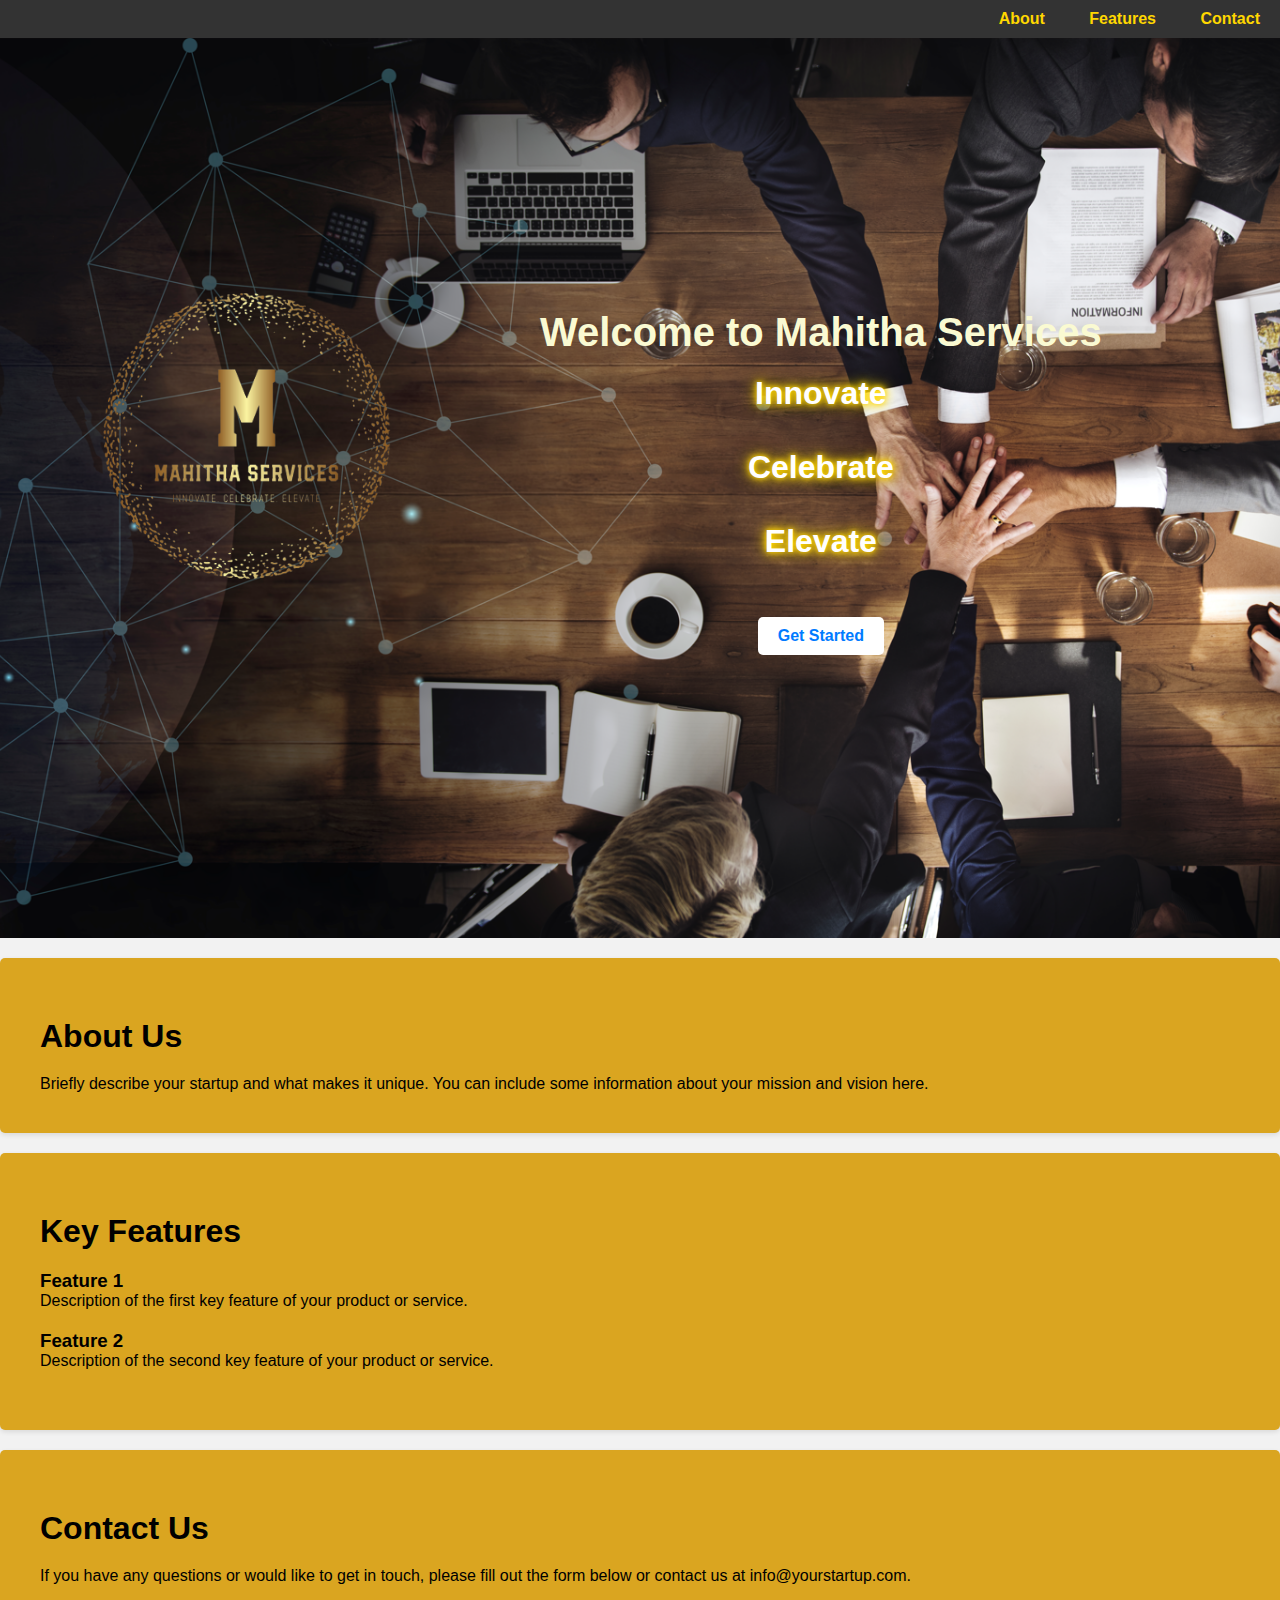
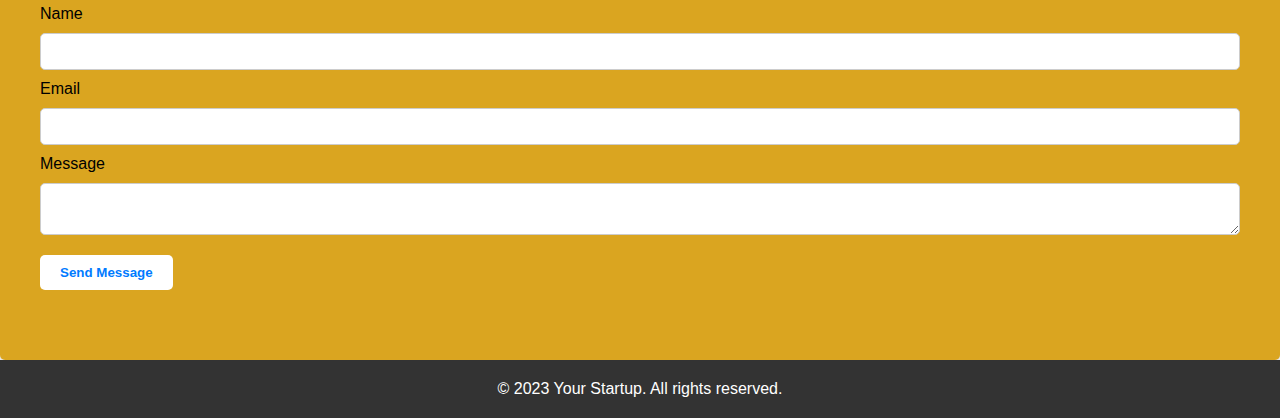
<file: Mahitha services/index.html>
﻿<!DOCTYPE html>
<html lang="en">
<head>
    <meta charset="UTF-8">
    <meta name="viewport" content="width=device-width, initial-scale=1.0">
    <title>Your Startup's Name</title>
    <link rel="stylesheet" href="styles.css"> <!-- Link to your CSS file for styling -->
</head>
<body>
    <header>
        <nav>
            <ul>
                <li><a href="#about">About</a></li>
                <li><a href="#features">Features</a></li>
                <li><a href="#contact">Contact</a></li>
            </ul>
        </nav>
    </header>
    <middle>
        <kav>
            <img src="images/mahitha logo.png" alt="Your Startup Logo">

            <section id="hero">
                <h1>Welcome to Mahitha Services</h1>
                <h2>
                    <span class="glow">Innovate</span><br /><br />
                    <span class="glow">Celebrate</span><br /><br />
                    <span class="glow">Elevate</span><br /><br />
                </h2>
                <a href="#contact" class="cta-button">Get Started</a>
            </section>
           </kav>
</middle>
    
  

    <section id="about">
        <h2>About Us</h2>
        <p>Briefly describe your startup and what makes it unique. You can include some information about your mission and vision here.</p>
    </section>

    <section id="features">
        <h2>Key Features</h2>
        <div class="feature">
            <h3>Feature 1</h3>
            <p>Description of the first key feature of your product or service.</p>
        </div>
        <div class="feature">
            <h3>Feature 2</h3>
            <p>Description of the second key feature of your product or service.</p>
        </div>
        <!-- Add more features as necessary -->
    </section>

    <section id="contact">
        <h2>Contact Us</h2>
        <p>If you have any questions or would like to get in touch, please fill out the form below or contact us at info@yourstartup.com.</p>
        <form action="submit_form.php" method="POST">
            <label for="name">Name</label>
            <input type="text" id="name" name="name" required>

            <label for="email">Email</label>
            <input type="email" id="email" name="email" required>

            <label for="message">Message</label>
            <textarea id="message" name="message" required></textarea>

            <button type="submit" class="cta-button">Send Message</button>
        </form>
    </section>

    <footer>
        <p>&copy; 2023 Your Startup. All rights reserved.</p>
    </footer>
</body>
</html>
</file>
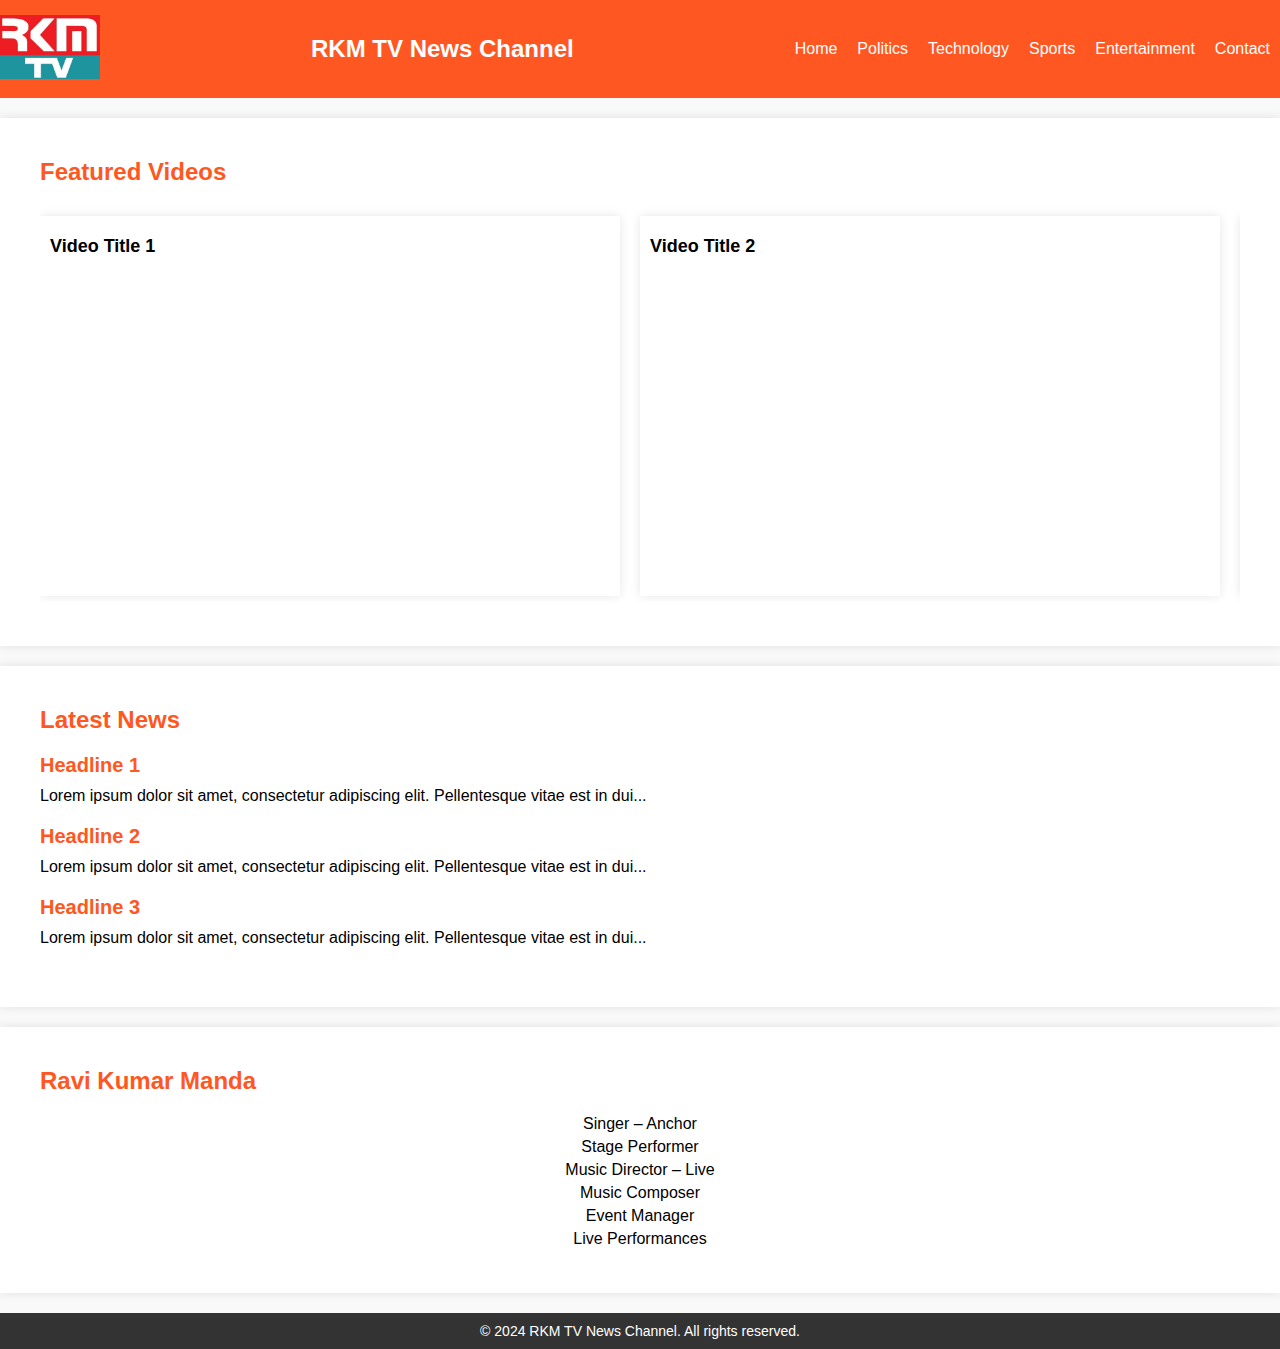
<file: news/index.html>
<!DOCTYPE html>
<html lang="en">
<head>
    <meta charset="UTF-8">
    <meta name="viewport" content="width=device-width, initial-scale=1.0">
    <title>RKM TV News Channel</title>
    <link rel="stylesheet" href="styles.css">
</head>
<body>
    <header>
        <div class="container">
            <div class="logo">
                <img src="logo.jpeg" alt="RKM TV Logo">
            </div>
            <h1>RKM TV News Channel</h1>
            <nav>
                <ul>
                    <li><a href="#">Home</a></li>
                    <li><a href="#">Politics</a></li>
                    <li><a href="#">Technology</a></li>
                    <li><a href="#">Sports</a></li>
                    <li><a href="#">Entertainment</a></li>
                    <li><a href="#">Contact</a></li>
                </ul>
            </nav>
        </div>
    </header>

    <main>
        <section class="featured-videos">
            <div class="container">
                <h2>Featured Videos</h2>
                <div class="video-container">
                    <div class="video">
                        <h3>Video Title 1</h3>
                        <iframe width="560" height="315" src="https://www.youtube.com/embed/3VP9WK_I68w" frameborder="0" allow="accelerometer; autoplay; encrypted-media; gyroscope; picture-in-picture" allowfullscreen></iframe>
                    </div>
                    <div class="video">
                        <h3>Video Title 2</h3>
                        <iframe width="560" height="315" src="https://www.youtube.com/embed/khWiSwD5VAQ" frameborder="0" allow="accelerometer; autoplay; encrypted-media; gyroscope; picture-in-picture" allowfullscreen></iframe>
                    </div>
                    <div class="video">
                        <h3>Video Title 3</h3>
                        <iframe width="560" height="315" src="https://www.youtube.com/embed/T5Toeb4tXqs" frameborder="0" allow="accelerometer; autoplay; encrypted-media; gyroscope; picture-in-picture" allowfullscreen></iframe>
                    </div>
                    <div class="video">
                        <h3>Video Title 4</h3>
                        <iframe width="560" height="315" src="https://www.youtube.com/embed/R2IaVhcCzqU" frameborder="0" allow="accelerometer; autoplay; encrypted-media; gyroscope; picture-in-picture" allowfullscreen></iframe>
                    </div>
                </div>
            </div>
        </section>

        <section class="news">
            <div class="container">
                <h2>Latest News</h2>
                <div class="news-item">
                    <h3>Headline 1</h3>
                    <p>Lorem ipsum dolor sit amet, consectetur adipiscing elit. Pellentesque vitae est in dui...</p>
                </div>
                <div class="news-item">
                    <h3>Headline 2</h3>
                    <p>Lorem ipsum dolor sit amet, consectetur adipiscing elit. Pellentesque vitae est in dui...</p>
                </div>
                <div class="news-item">
                    <h3>Headline 3</h3>
                    <p>Lorem ipsum dolor sit amet, consectetur adipiscing elit. Pellentesque vitae est in dui...</p>
                </div>
            </div>
        </section>

        <section class="owner-info">
            <div class="container">
                <h2>Ravi Kumar Manda</h2>
                <div class="bio">
                    <p>Singer – Anchor</p>
                    <p>Stage Performer</p>
                    <p>Music Director – Live</p>
                    <p>Music Composer</p>
                    <p>Event Manager</p>
                    <p>Live Performances</p>
                </div>
            </div>
        </section>
    </main>

    <footer>
        <div class="container">
            <p>&copy; 2024 RKM TV News Channel. All rights reserved.</p>
        </div>
    </footer>
</body>
</html>
</file>
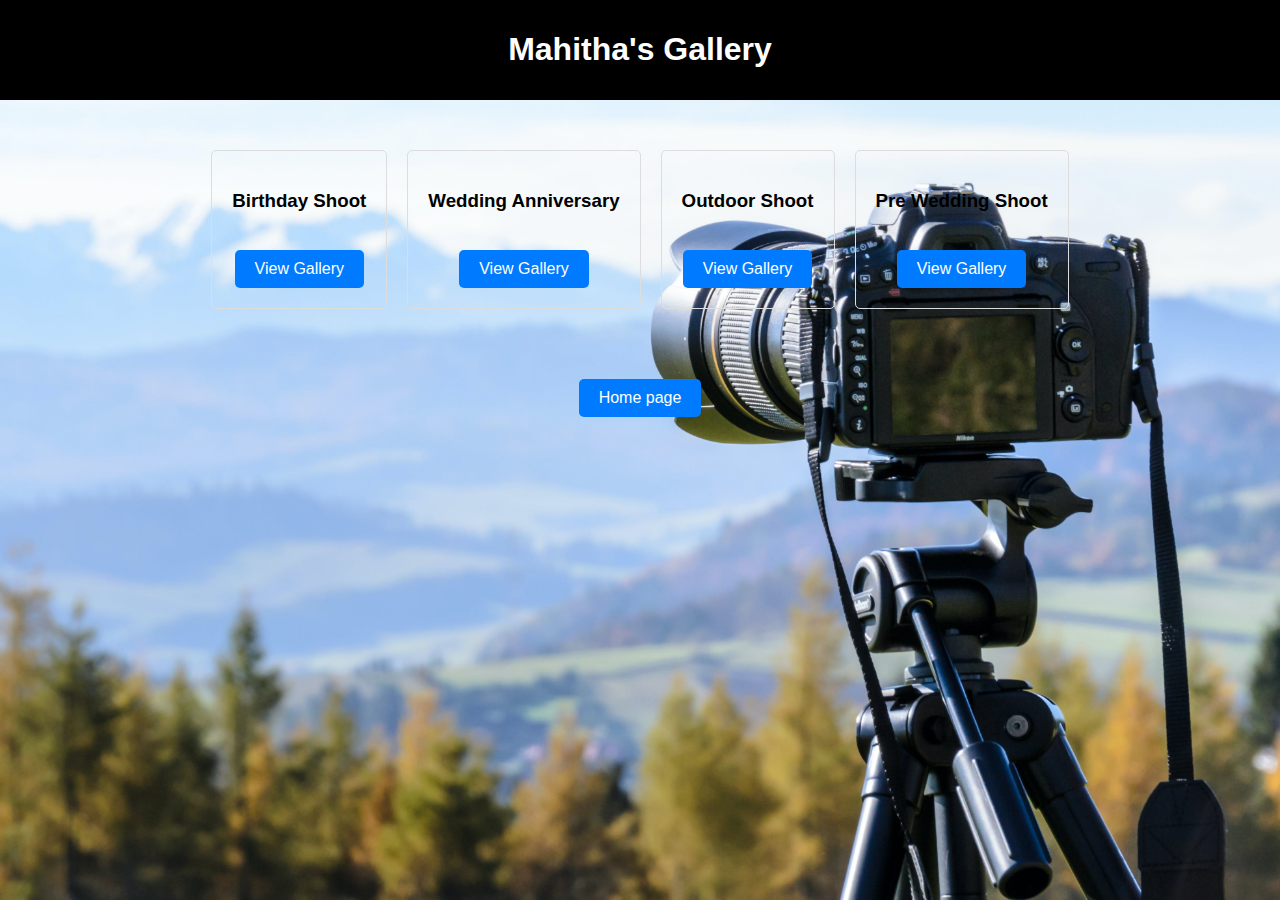
<file: gallery.html>
<!-- Gallery.html -->

<!DOCTYPE html>
<html lang="en">
<head>
    <meta charset="UTF-8">
    <meta name="viewport" content="width=device-width, initial-scale=1.0">
    <title>Gallery</title>
    <style>
        body {
            font-family: Arial, sans-serif;
            margin: 0;
            padding: 0;
            background: url('images/gallery_background.jpg') center/cover no-repeat; /* Add your image URL here */
            background-position: center 50px;
        }

        header {
            background-color: black;
            padding: 10px;
            text-align: center;
            color: #fff;
        }

        section {
            background-color: #f9f9f9;
            padding: 20px;
            display: flex;
            flex-direction: column;
            align-items: center;
            background-color: transparent;
        }

        .gallery-container {
            display: flex;
            flex-wrap: wrap;
            justify-content: space-around;
            margin-top: 20px;
        }

        .gallery-folder {
            border: 1px solid #ddd;
            border-radius: 5px;
            padding: 20px;
            margin: 10px;
            text-align: center;
        }

        .button {
            display: inline-block;
            padding: 10px 20px;
            margin-top: 20px;
            text-decoration: none;
            color: #fff;
            background-color: #007BFF;
            border-radius: 5px;
            transition: background-color 0.3s ease;
        }

           .button:hover {
                background-color: #0056b3;
            }

        @media screen and (max-width: 768px) {
            body {
                font-family: Arial, sans-serif;
                margin: 0;
                padding: 0;
                background: url('images/gallery_background.jpg') center/cover no-repeat; /* Add your image URL here */
                background-size: cover;
                background-position: center ;
            }

        }

    </style>
</head>
<body>

    <header>
        <h1>Mahitha's Gallery</h1>
    </header>

    <section>
        <div class="gallery-container">
            <div class="gallery-folder">
                <h3>Birthday Shoot</h3>
                <a href="birthday-shoot.html" class="button">View Gallery</a>
            </div>
            <div class="gallery-folder">
                <h3>Wedding Anniversary</h3>
                <a href="wedding-anniversary.html" class="button">View Gallery</a>
            </div>
            <div class="gallery-folder">
                <h3>Outdoor Shoot</h3>
                <a href="outdoor-shoot.html" class="button">View Gallery</a>
            </div>
            <div class="gallery-folder">
                <h3>Pre Wedding Shoot</h3>
                <a href="pre-wedding-shoot.html" class="button">View Gallery</a>
            </div>
          
        </div>
    </section>

    <section>
        <a href="index.html" class="button">Home page</a>
    </section> 

</body>
</html>
</file>
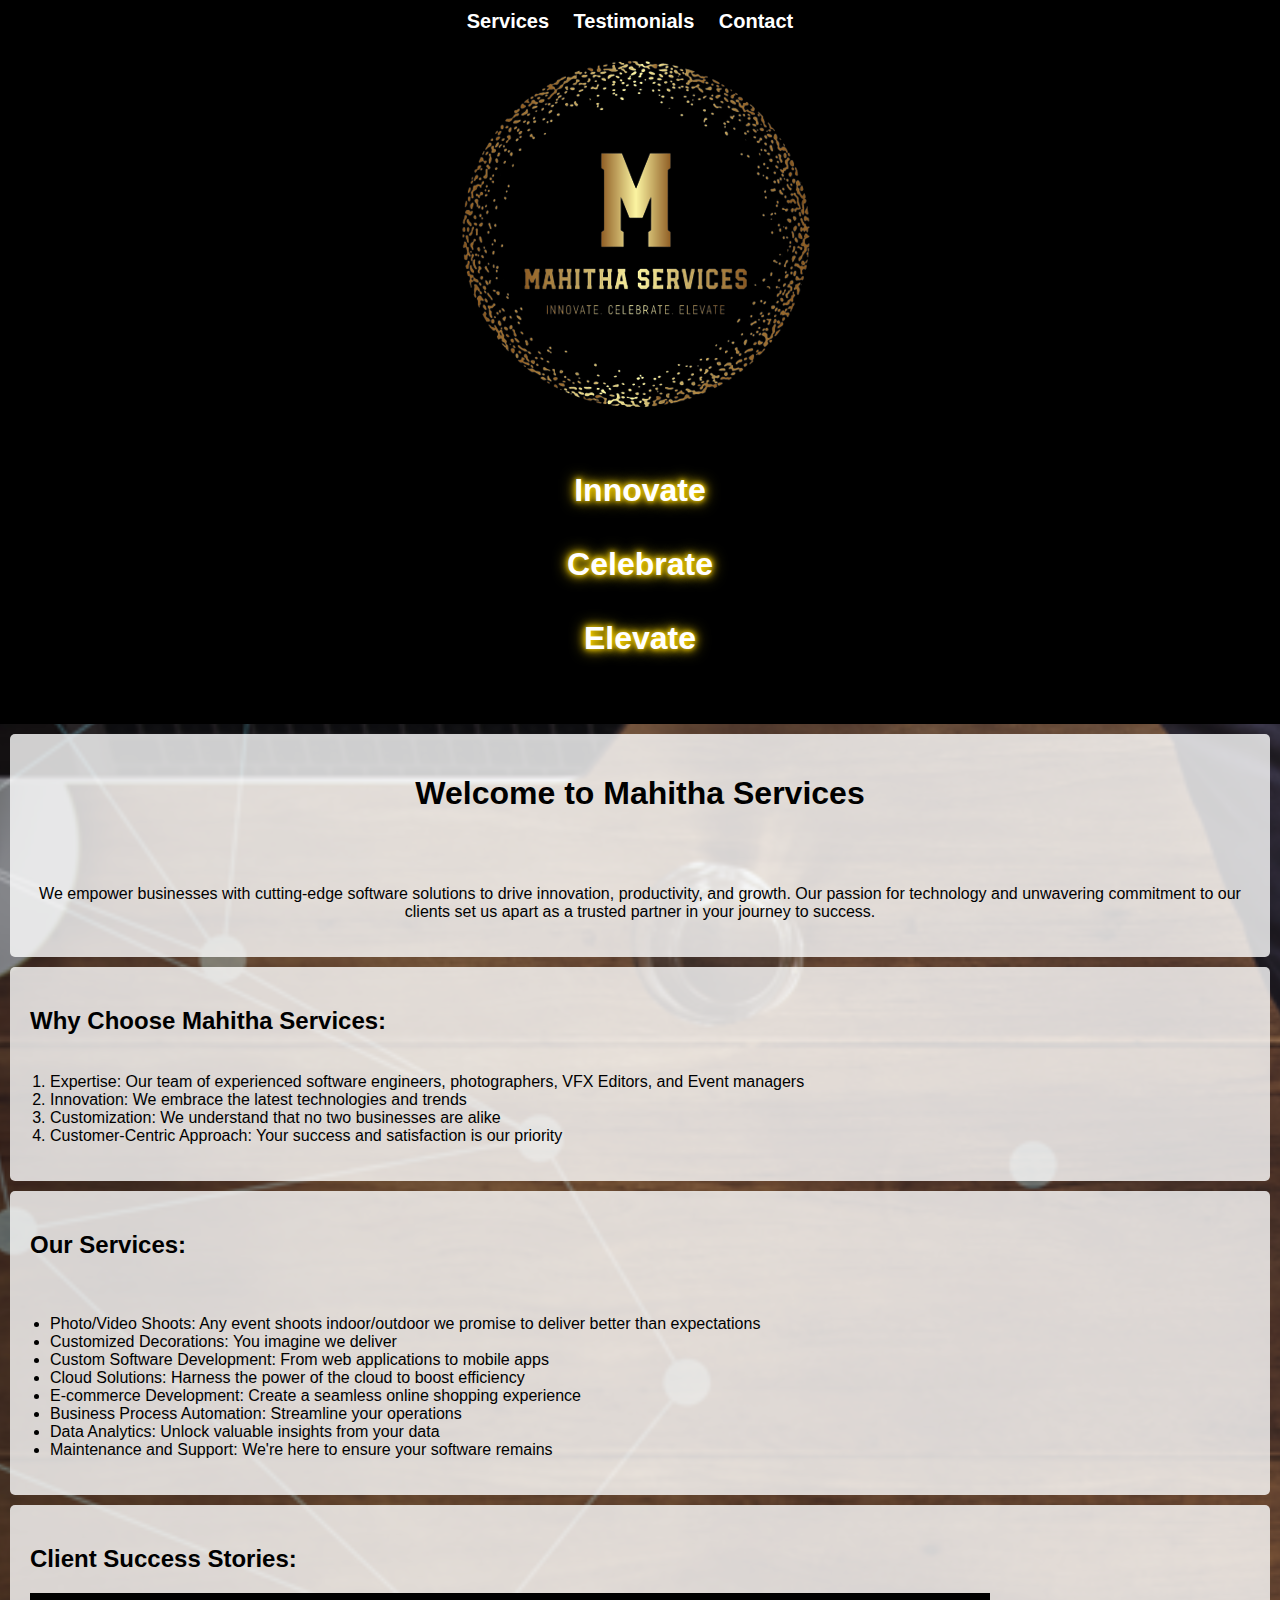
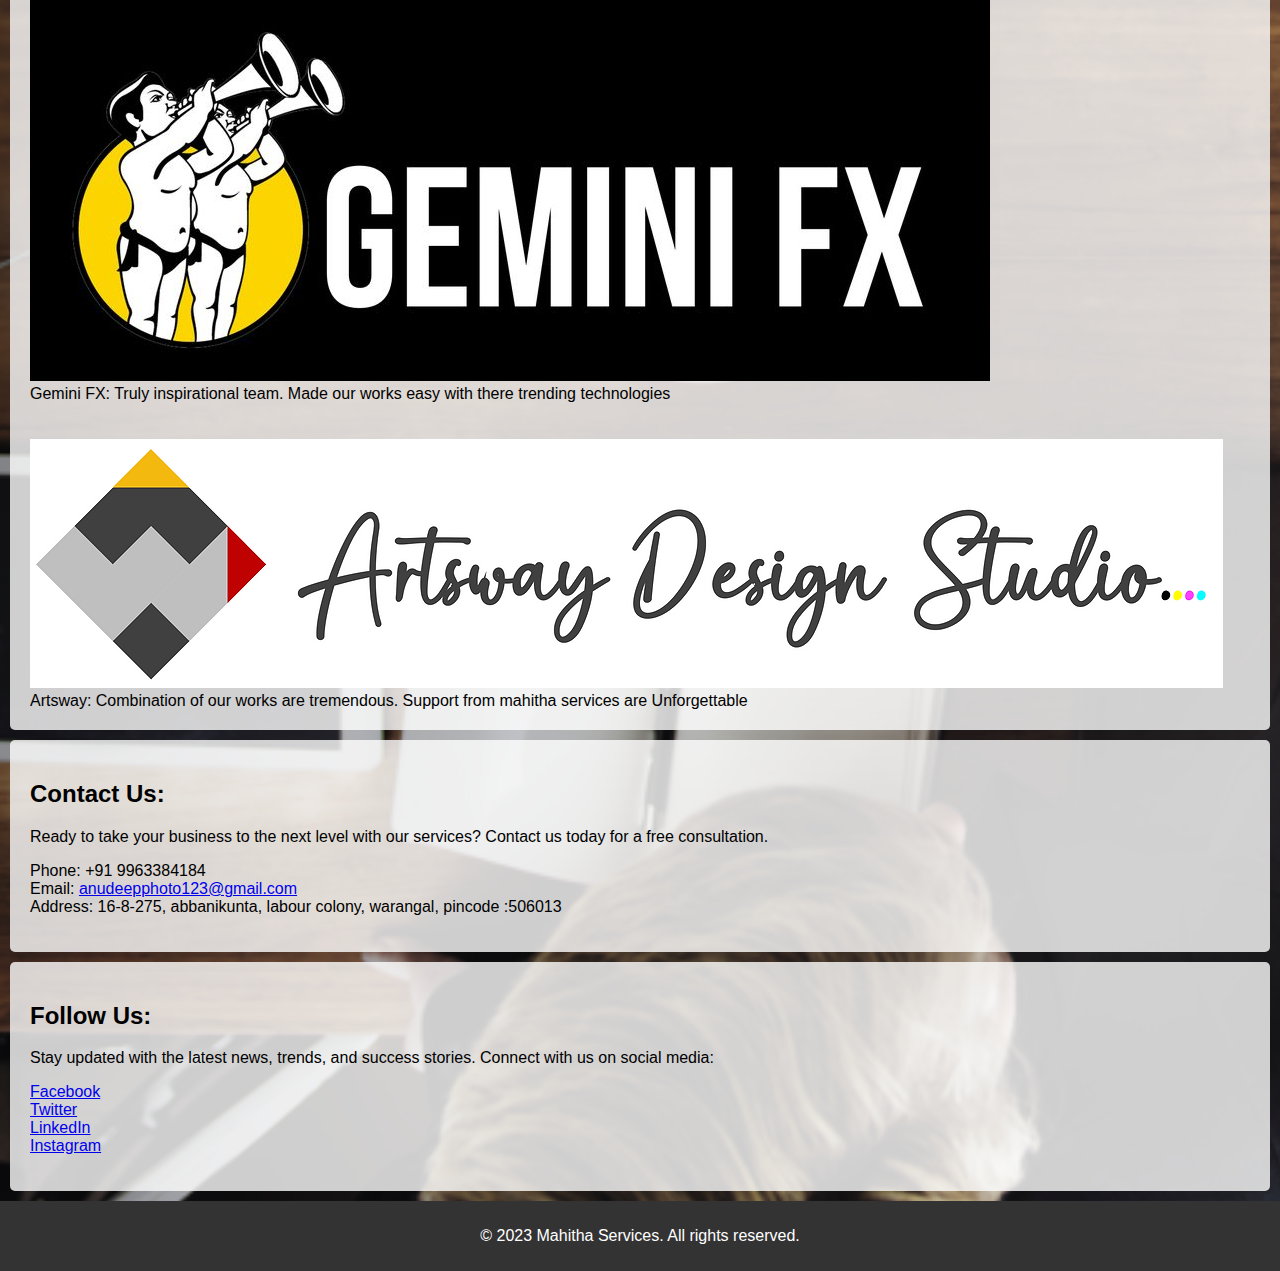
<file: Mahintha Services scroll/new.html>
﻿<!DOCTYPE html>
<html>
<head>
    <meta charset="UTF-8">
    <title>Mahitha Services</title>
    <!-- Add your CSS links and other meta tags here -->
    <link rel="stylesheet" href="styles.css"> <!-- Link to your CSS file for styling -->
    <meta name="viewport" content="width=device-width, initial-scale=1.0">
    <style>
        /* Shared Styles */
        body {
            font-family: Arial, sans-serif;
            margin: 0;
            padding: 0;
            background-color: #f2f2f2;
            background-image: url('images/team1.png'); /* Add your background image URL here */
            background-size: cover;
            background-position: center;
        }

        section {
            padding: 20px;
            background-color: rgba(255, 255, 255, 0.8); /* Semi-transparent background for readability */
            margin: 10px;
            border-radius: 5px;
        }

        /* Header Styles */
        header {
            background-color: black;
            color: #fff;
            text-align: center;
            padding: 10px 0;
        }

            header h2 {
                font-size: 2.0em;
                margin-bottom: 20px;
                text-shadow: 0 0 5px gold, 0 0 10px gold, 0 0 15px gold; /* Add text shadow for the shining effect */
            }

        nav ul {
            list-style: none;
            padding: 0;
        }

            nav ul li {
                display: inline;
                margin-right: 20px;
                font-size: 20px; /* Increase font size */
                font-weight: bold; /* Make the font bold */
            }

        nav a {
            color: #fff;
            text-decoration: none;
        }

        /* Logo Styles */
        #logo {
            display: block;
            margin: 0 auto;
            max-width: 100%;
            height: auto;
            background-color: black;
        }

        /* Home Section Styles */
        #home {
            text-align: center;
        }

        /* About Section Styles */
        #about ol {
            padding-left: 20px;
        }

        /* Services Section Styles */
        #services ul {
            list-style: disc;
            padding-left: 20px;
        }

        /* Testimonials Section Styles */
        #testimonials {
            /* Add your testimonial styles here */
        }

        /* Contact Section Styles */
        #contact ul {
            list-style: none;
            padding: 0;
        }

        /* Follow Us Section Styles */
        #follow-us ul {
            list-style: none;
            padding: 0;
        }

        /* Footer Styles */
        footer {
            text-align: center;
            padding: 10px;
            background-color: #333;
            color: #fff;
        }
        .image-gallery {
            white-space: nowrap;
            overflow-x: auto;
        }
        .testimonial-image {
            display: inline-block;
            max-width: 100%;
            height: auto;
            margin-right: 10px; /* Add some spacing between images */
        }
        /* Media Queries for Responsive Design */
        @media screen and (max-width: 768px) {
            section {
                margin: 5px;
                padding: 10px;
            }
            .testimonial-image,
            .testimonial-video {
                max-width: 100%;
                height: auto;
            }
        }
    </style>
</head>
<body>
    <header>
        <nav>
            <ul>
                <li><a href="#services">Services</a></li>
                <li><a href="#testimonials">Testimonials</a></li>
                <li><a href="#contact">Contact</a></li>
            </ul>
            <img id="logo" src="images/mahitha logo.png" alt="Mahitha Services Logo"> <!-- Add your logo image URL here -->
        </nav>
        <h2>
            <span class="glow">Innovate</span><br /><br />
            <span class="glow">Celebrate</span><br /><br />
            <span class="glow">Elevate</span><br /><br />
        </h2>
    </header>
    <section id="home">
        <h1>Welcome to Mahitha Services</h1>
        <br /><br />
        <p>We empower businesses with cutting-edge software solutions to drive innovation, productivity, and growth. Our passion for technology and unwavering commitment to our clients set us apart as a trusted partner in your journey to success.</p>
        <!-- Add your logo image here -->
    </section>
    <section id="about">
        <h2>Why Choose Mahitha Services:</h2>
        <ol>
            <br />
            <li>Expertise: Our team of experienced software engineers, photographers, VFX Editors, and Event managers </li>
            <li>Innovation: We embrace the latest technologies and trends</li>
            <li>Customization: We understand that no two businesses are alike</li>
            <li>Customer-Centric Approach: Your success and satisfaction is our priority</li>
        </ol>
    </section>
    <section id="services">
        <h2>Our Services:</h2>
        <ul>
            <br /><br />
            <li>Photo/Video Shoots: Any event shoots indoor/outdoor we promise to deliver better than expectations</li>
            <li>Customized Decorations: You imagine we deliver</li>
            <li>Custom Software Development: From web applications to mobile apps</li>
            <li>Cloud Solutions: Harness the power of the cloud to boost efficiency</li>
            <li>E-commerce Development: Create a seamless online shopping experience</li>
            <li>Business Process Automation: Streamline your operations</li>
            <li>Data Analytics: Unlock valuable insights from your data</li>
            <li>Maintenance and Support: We're here to ensure your software remains</li>
        </ul>
    </section>
    <section id="testimonials">
        <h2>Client Success Stories:</h2>
        <!-- Add client testimonials or case studies here -->
        <div class="image-gallery">
            <img src="images/gemini.jpg" alt="Client Testimonial 1" class="testimonial-image">
            <li>Gemini FX: Truly inspirational team. Made our works easy with there trending technologies</li>
            <br/><br/>
            <img src="images/Arts.webp" alt="Client Testimonial 2" class="testimonial-image">
            <li>Artsway: Combination of our works are tremendous. Support from mahitha services are Unforgettable</li>
        </div>
    </section>
    <section id="contact">
        <h2>Contact Us:</h2>
        <p>Ready to take your business to the next level with our services? Contact us today for a free consultation.</p>
        <ul>
            <li>Phone: +91 9963384184</li>
            <li>Email: <a href="mailto:">anudeepphoto123@gmail.com</a></li>
            <li>Address: 16-8-275, abbanikunta, labour colony, warangal, pincode :506013</li>
        </ul>
    </section>
    <section id="follow-us">
        <h2>Follow Us:</h2>
        <p>Stay updated with the latest news, trends, and success stories. Connect with us on social media:</p>
        <ul>
            <li><a href="[Facebook link]">Facebook</a></li>
            <li><a href="[Twitter link]">Twitter</a></li>
            <li><a href="[LinkedIn link]">LinkedIn</a></li>
            <li><a href="[Instagram link]">Instagram</a></li>
        </ul>
    </section>
    <footer>
        <p>&copy; 2023 Mahitha Services. All rights reserved.</p>
        <!-- Add links to Privacy Policy and Terms of Service here -->
    </footer>
    <!-- Add your JavaScript links and scripts here if needed -->
</body>
</html>
</file>
<file: news/styles.css>
body {
    font-family: 'Arial', sans-serif;
    margin: 0;
    padding: 0;
    background-color: #f9f9f9;
}

header {
    background-color: #ff5722;
    color: #fff;
    padding: 15px 0;
    text-align: center;
}

header .container {
    display: flex;
    justify-content: space-between;
    align-items: center;
}

header .logo img {
    width: 100px;
    height: auto;
}

header h1 {
    margin: 0;
    font-size: 24px;
}

nav ul {
    list-style: none;
    margin: 0;
    padding: 0;
    display: flex;
}

nav ul li {
    margin: 0 10px;
}

nav ul li a {
    color: #fff;
    text-decoration: none;
    font-size: 16px;
}

main .container {
    max-width: 1200px;
    margin: 0 auto;
    padding: 20px;
}

.featured-videos, .news, .owner-info {
    background-color: #fff;
    margin: 20px 0;
    padding: 20px;
    box-shadow: 0 0 10px rgba(0, 0, 0, 0.1);
}

.featured-videos h2, .news h2, .owner-info h2 {
    margin-top: 0;
    font-size: 24px;
    color: #ff5722;
}

.video-container {
    display: flex;
    overflow-x: auto;
    padding: 10px 0;
}

.video {
    flex: 0 0 auto;
    width: 560px;
    margin-right: 20px;
    box-shadow: 0 0 10px rgba(0, 0, 0, 0.1);
    padding: 10px;
    background-color: #fff;
}

.video h3 {
    font-size: 18px;
    margin: 10px 0;
}

.news-item {
    margin-bottom: 20px;
}

.news-item h3 {
    font-size: 20px;
    color: #ff5722;
    margin-bottom: 10px;
}

.news-item p {
    margin: 0;
}

.owner-info {
    background-color: #fff;
    margin: 20px 0;
    padding: 20px;
    box-shadow: 0 0 10px rgba(0, 0, 0, 0.1);
}

.owner-info .bio {
    text-align: center;
}

.owner-info .bio p {
    margin: 5px 0;
    font-size: 16px;
}

footer {
    background-color: #333;
    color: #fff;
    text-align: center;
    padding: 10px 0;
}

footer p {
    margin: 0;
    font-size: 14px;
}
</file>
<file: Mahintha Services scroll/styles.css>
<!DOCTYPE html >
<html >
<head >
<meta charset="UTF-8" >
<title > Mahitha Services</title >
<meta name="viewport" content="width=device-width, initial-scale=1.0" >
<style >
/* Shared Styles */
body {
    font-family: Arial, sans-serif;
    margin: 0;
    padding: 0;
    background-color: #f2f2f2;
}

section {
    padding: 20px;
    background-color: #fff;
    margin: 10px;
    border-radius: 5px;
}

/* Header Styles */
header {
    background-color: #333;
    color: #fff;
}

nav ul {
    list-style: none;
    padding: 0;
    margin: 0;
}

    nav ul li {
        display: inline;
        margin-right: 20px;
    }

nav a {
    color: #fff;
    text-decoration: none;
}

/* Home Section Styles */
#home {
    text-align: center;
}

/* About Section Styles */
#about ol {
    padding-left: 20px;
}

/* Services Section Styles */
#services ul {
    list-style: disc;
    padding-left: 20px;
}

/* Testimonials Section Styles */
#testimonials {
    /* Add your testimonial styles here */
}

/* Contact Section Styles */
#contact ul {
    list-style: none;
    padding: 0;
}

/* Follow Us Section Styles */
#follow-us ul {
    list-style: none;
    padding: 0;
}

/* Footer Styles */
footer {
    text-align: center;
    padding: 10px;
    background-color: #333;
    color: #fff;
}

/* Media Queries for Responsive Design */
@media screen and (max-width: 768px) {
    section {
        margin: 5px;
        padding: 10px;
    }
}

</style >
</head >
<body >
<!-- Your HTML content here -->
<!-- Add your JavaScript links and scripts here if needed -->
</body >
</html >
</file>
<file: Mahitha services/styles.css>
﻿/* Reset some default browser styles */


*{
    margin: 0;
    padding: 0;
    box-sizing: border-box;
}

body {
    font-family: 'poppins', sans-serif;
    background-color: #f2f2f2;
}

header {
    background-color: #333;
    background-size: cover; /* Adjust to 'contain' or '100% 100%' as needed */
    background-repeat: no-repeat;
    background-position: center;
    color: ;
    padding: 10px 0;
    text-align: end;
}

middle {
    background-image: url('images/team1.png');
    background-size: cover; /* Adjust to 'contain' or '100% 100%' as needed */
    background-repeat: no-repeat;
    background-position: center;
    color: #fff;
    display: flex;
    flex-direction: column;
    align-items: center;
    justify-content: center;
    height: 100vh;
    text-align:center;
}



kav {
    display: flex;
    justify-content:left;
    align-items:self-start;
    margin-bottom: 6rem;
    position:absolute;
    top: 30%;
    width: 100%;
    padding: 20px -40%;
}

kav img {
    width: 300px; /* Adjust the width as needed */
    top :0;
    height:20;
    width: 500px;

}
    nav ul {
        list-style: none;
        color: goldenrod;
    }

nav li {
    display: inline;
    margin: 0 20px;
    color: goldenrod;
    justify-content: right;
    align-items: end;
}

nav a {
    
    top: 0;
    text-decoration: none;
    color: gold;
    font-weight: bolder;
}

section {
    padding: 40px;
}

hero {
   bottom:auto;
    text-align: center end;
}

#hero h1 {
    font-size: 2.5em;
    margin-bottom: 20px;
    color:lightgoldenrodyellow;
   # text-shadow: 0 0 5px gold, 0 0 10px gold, 0 0 15px gold; /* Add text shadow for the shining effect */
}
#hero h2 {
    font-size: 2.0em;
    margin-bottom: 20px;
    text-shadow: 0 0 5px gold, 0 0 10px gold, 0 0 15px gold; /* Add text shadow for the shining effect */
}


.cta-button {
    display: inline-block;
    padding: 10px 20px;
    background-color: #fff;
    color: #007BFF;
    text-decoration: none;
    border-radius: 5px;
    font-weight: bold;
}

    .cta-button:hover {
        background-color: #007BFF;
        color: #fff;
    }

#about, #features, #contact {
    background-color:goldenrod;
    margin-top: 20px;
    box-shadow: 0px 2px 5px rgba(0, 0, 0, 0.1);
    border-radius: 5px;
}

    #about h2, #features h2, #contact h2 {
        font-size: 2em;
        margin: 20px 0;
    }

.feature {
    margin: 20px 0;
}

form {
    margin: 20px 0;
}

label, input, textarea, button {
    display: block;
    margin: 10px 0;
}

button {
    background-color: #007BFF;
    color: #fff;
    border: none;
    padding: 10px 20px;
    border-radius: 5px;
    cursor: pointer;
}

    button:hover {
        background-color: #0056b3;
    }

footer {
    background-color: #333;
    color: #fff;
    text-align: center;
    padding: 10px 0;
}
/* Add more specific styles for form elements if needed */
input[type="text"],
input[type="email"],
textarea {
    width: 100%;
    padding: 10px;
    border: 1px solid #ccc;
    border-radius: 5px;
}

/* Style the form submit button */
form button {
    background-color: #007BFF;
    color: #fff;
    border: none;
    padding: 10px 20px;
    border-radius: 5px;
    cursor: pointer;
}

    form button:hover {
        background-color: #0056b3;
    }

/* Responsive design - adjust styles for smaller screens */
@media (max-width: 768px) {
    header nav {
        text-align: center;
        margin-top: 20px;
    }

        header nav li {
            display: block;
            margin: 10px 0;
        }

    #hero h1 {
        font-size: 2em;
    }

    .cta-button {
        font-size: 0.9em;
    }

    section {
        padding: 20px;
    }

    #about, #features, #contact {
        margin: 10px;
    }

    form label, form input, form textarea {
        display: block;
        width: 100%;
        margin: 10px 0;
    }
}

/* Adjust other styles as needed for responsiveness */

/* Footer styles */
footer p {
    margin: 0;
    padding: 10px 0;
}

/* Additional styling can be added for specific elements as required */
</file>
